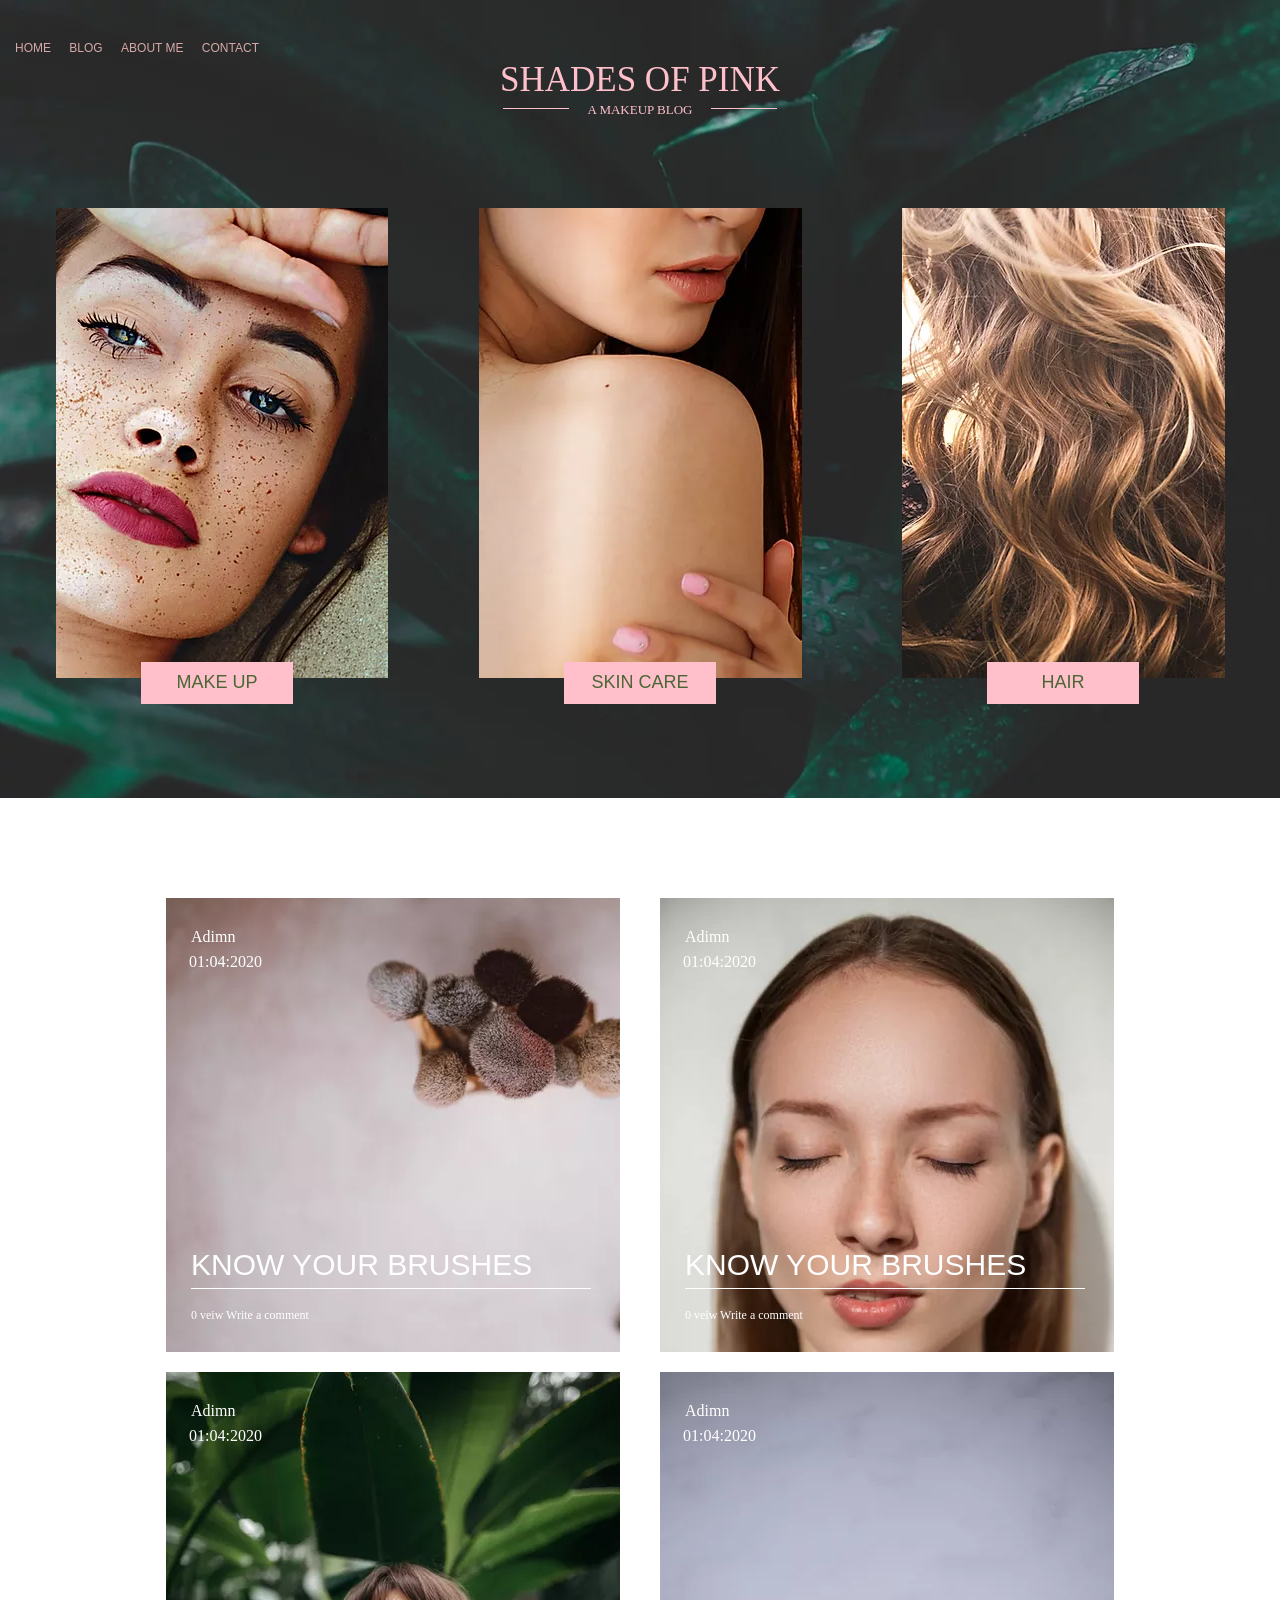
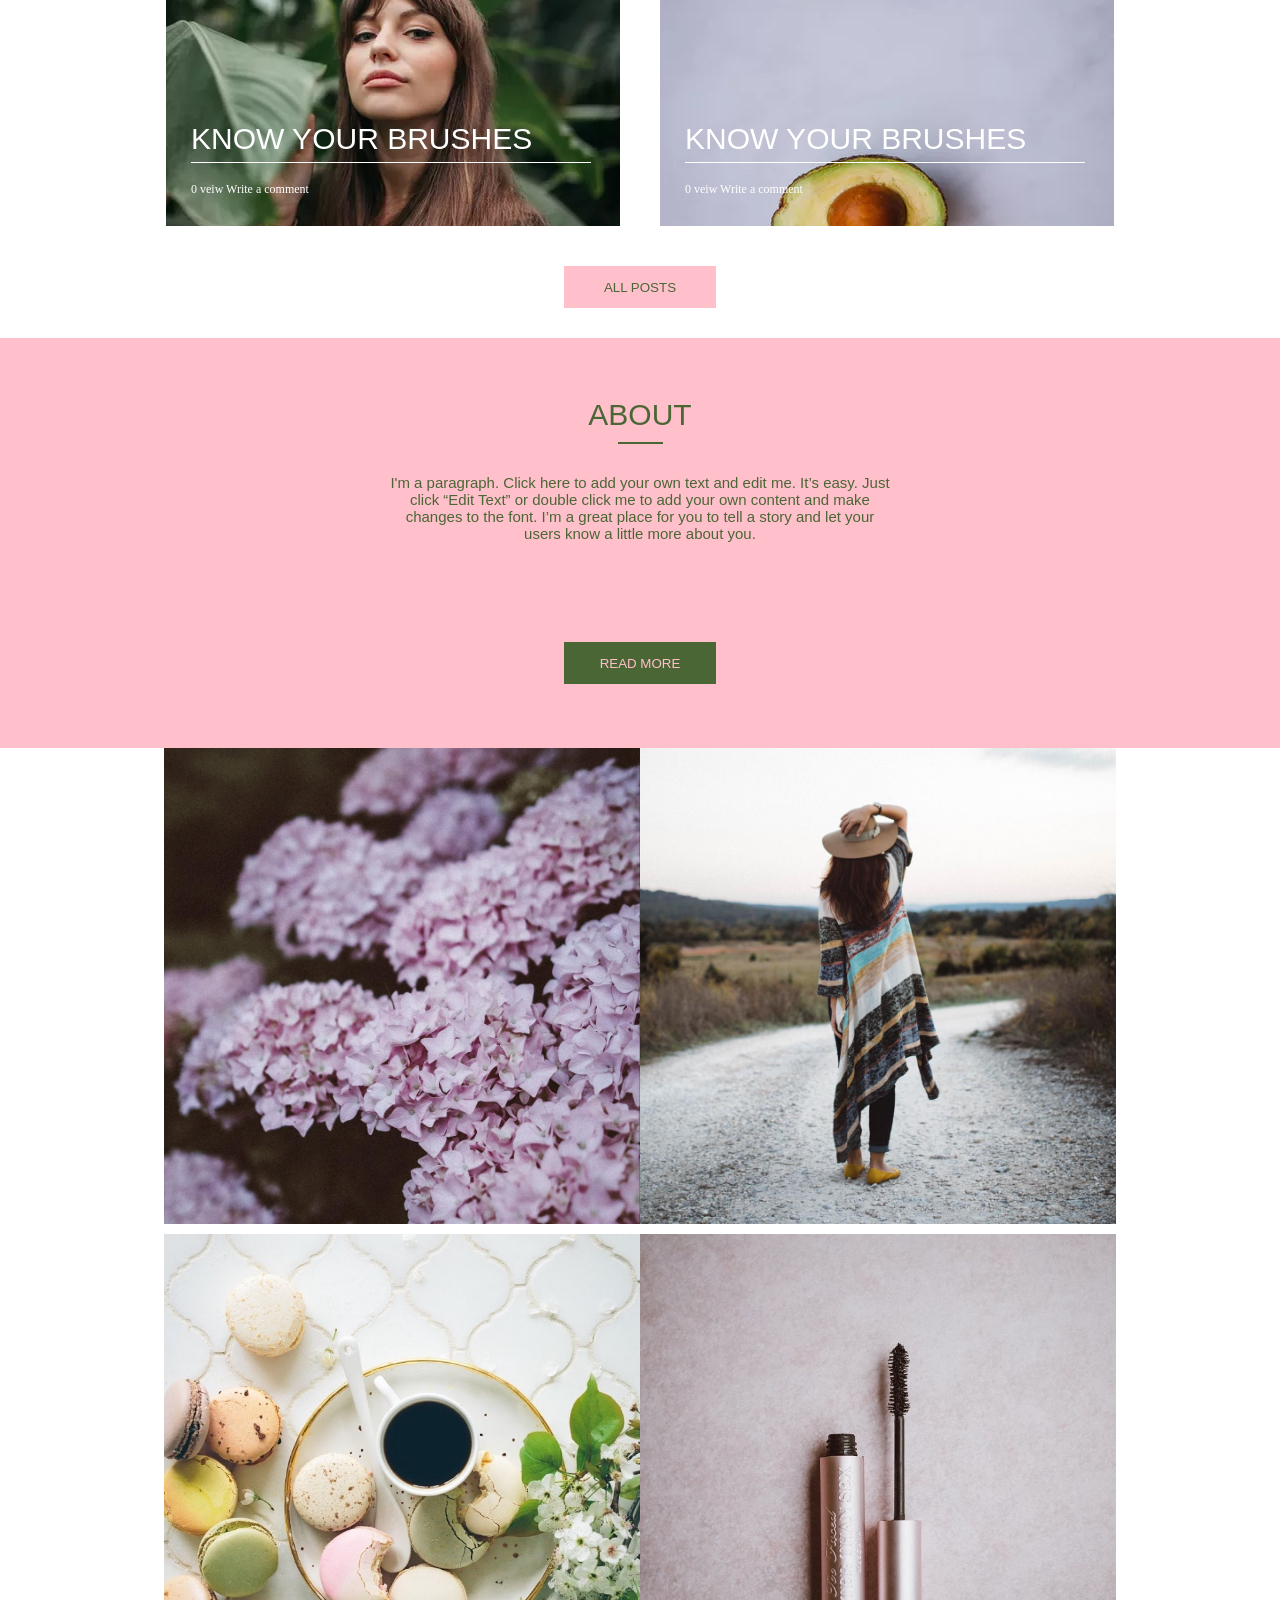
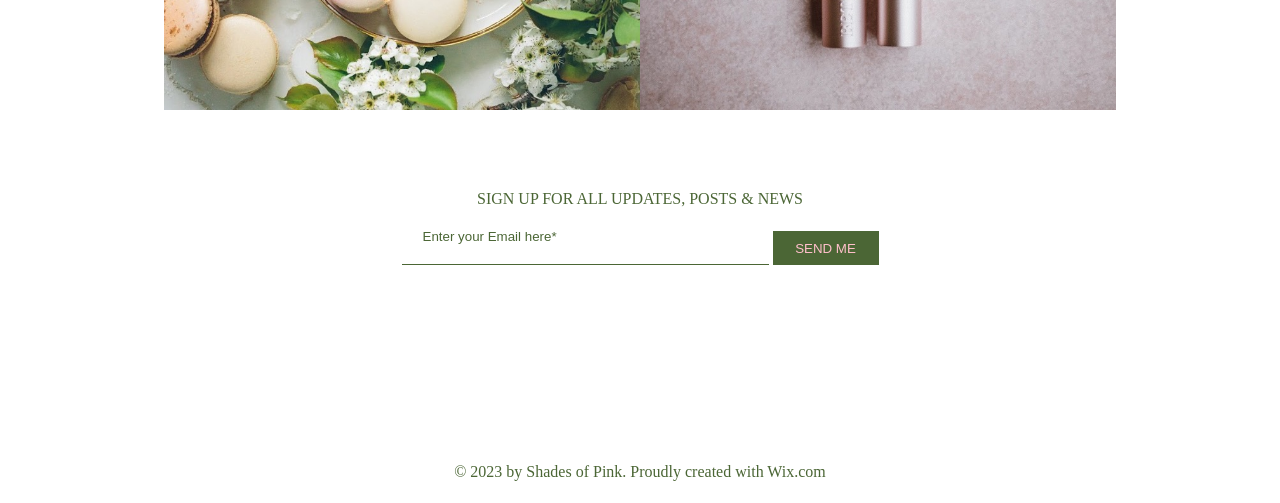
<file: index.html>
<!DOCTYPE html>
<html lang="en">
<head>
	<meta charset="UTF-8">
	<meta name="viewport" content="width=device-width, user-scalable=no, initial-scale=1.0, maximum-scale=1.0, minimum-scale=1.0">
	<title>Total</title>
	<link rel="stylesheet" type ="text/css" href="Css/Eb.css">
	<link rel="stylesheet"type ="text/css" href="Css/Responsive.css">
	<link href="https://cdn.lineicons.com/2.0/LineIcons.css" rel="stylesheet">
<link href="https://fonts.googleapis.com/css2?family=Roboto+Slab&display=swap" rel="stylesheet"></head>
<body>
			<div id ="menu">
				<div id ="menu2">	
				<img src="Img/menu.png">
				</div>
				<ul id ="menuwords">
					<li>HOME</li>
					<li>BLOG</li>
					<li>ABOUT ME</li>
					<li>CONTACT</li>
				</ul>
					<div id ="hrefs">
						<a href="#"target="_blank"class="A1"><i class='lni lni-instagram'></i></a>
						<a href="#"target="_blank"class="A1"><i class='lni lni-facebook'></i></a>
						<a href="#"target="_blank"class="A1"><i class='lni lni-pinterest'></i></a>
						<a href="#"target="_blank"class="A1"><i class='lni lni-twitter-original'></i></a>
						<a href="#"target="_blank"class="A1"><i class='lni lni-youtube'></i></a>
					</div>
			</div>
			<div id ="Header"align="center">
				<p><a href="#"target="_blank"id ="a1">SHADES OF PINK</a></p>
				<p class ="border"></p>
				<p id ="P2">A MAKEUP BLOG</p>
				<p class ="border"></p>
				<div id ="img1">
					<div>
						<img src="Img/2mn.png">
						<div class ="button">MAKE UP</div>
					</div>
					<div>
						<img src="Img/3.png">
						<div class ="button">SKIN CARE</div>
					</div>
					<div>
						<img src="Img/4Hair.png">
						<div class ="button">HAIR</div>
					</div>
				</div>
			</div>

			<div id ="div2">
				<div class ="divgrid">
				<div class ="imgdiv1">
					<img src="Img/kosmetichka.png"class= "img2">
					<p class ="Pg">Adimn</p>
					<p class ="Pgi"><i class='lni lni-crown'></i></p>
					<p class ="Pm">01:04:2020</p>
					<p class ="Pmt"><a href="#"target="_blank">KNOW YOUR BRUSHES</a></p>
					<p class ="Pbord"></p>
					<p class ="Pbtxt">0 veiw  Write a comment</p>
					<p class ="heartstiker"><a href="#"target="_blank" class="ahref"><i class='lni lni-heart'></i></a></p>
				</div>
					<div class ="imgdiv1">
					<img src="Img/kosmogirl.png"class= "img2">
					<p class ="Pg">Adimn</p>
					<p class ="Pgi"><i class='lni lni-crown'></i></p>
					<p class ="Pm">01:04:2020</p>
					<p class ="Pmt"><a href="#"target="_blank">KNOW YOUR BRUSHES</a></p>
					<p class ="Pbord"></p>
					<p class ="Pbtxt">0 veiw  Write a comment</p>
					<p class ="heartstiker"><a href="#"target="_blank" class="ahref"><i class='lni lni-heart'></i></a></p>
				</div>
			</div>
				<div class ="divgrid2">	
				<div class ="imgdiv1">
					<img src="Img/lolgirl.png"class= "img2">
					<p class ="Pg">Adimn</p>
					<p class ="Pgi"><i class='lni lni-crown'></i></p>
					<p class ="Pm">01:04:2020</p>
					<p class ="Pmt"><a href="#"target="_blank">KNOW YOUR BRUSHES</a></p>
					<p class ="Pbord"></p>
					<p class ="Pbtxt">0 veiw  Write a comment</p>
					<p class ="heartstiker"><a href="#"target="_blank" class="ahref"><i class='lni lni-heart'></i></a></p>
				</div>
				<div class ="imgdiv1">
					<img src="Img/Avakado.png"class= "img2">
					<p class ="Pg">Adimn</p>
					<p class ="Pgi"><i class='lni lni-crown'></i></p>
					<p class ="Pm">01:04:2020</p>
					<p class ="Pmt"><a href="#"target="_blank">KNOW YOUR BRUSHES</a></p>
					<p class ="Pbord"></p>
					<p class ="Pbtxt">0 veiw  Write a comment</p>
					<p class ="heartstiker"><a href="#"target="_blank" class="ahref"><i class='lni lni-heart'></i></a></p>
				</div>
				</div>
				<div align="center"><button id ="Buthe">ALL POSTS</button></div>
		</div>

		<div id ="bgpink" align="center">
			<p id ="Pabout">ABOUT</p>
			<p id ="pline"></p>
			<p id ="pinktxt">I'm a paragraph. Click here to add your own text and edit me. It’s easy. Just click “Edit Text” or double click me to add your own content and make changes to the font. I’m a great place for you to tell a story and let your users know a little more about you.</p>
			<button id ="pinkbuth">READ MORE</button>
		</div>	
		
		<div id ="photos">
			<div class ="bgi bgi1"><div class ="imgh sevbg"><p>Shdes of Pink</p></div></div>
			<div class ="bgi bgi2"><div class ="imgh sevbg"><p>Happines</p></div></div>
			<div class ="bgi bgi3"><div class ="imgh sevbg"></div></div>
			<div class ="bgi bgi4"><div class ="imgh sevbg"></div></div>
		</div>
		
		<div id ="lastdiv"align="center">
			<form>
			<p id ="lastP">SIGN UP FOR ALL UPDATES, POSTS & NEWS</p>
			<input id ="lastinp" type="email"placeholder="Enter your Email here*"required="">
			<button id ="lastbuttn">SEND ME</button>
			</form>
				<div id ="lasthrefs">
						<a href="#"target="_blank"class="A2"><i class='lni lni-instagram'></i></a>
						<a href="#"target="_blank"class="A2"><i class='lni lni-facebook'></i></a>
						<a href="#"target="_blank"class="A2"><i class='lni lni-pinterest'></i></a>
						<a href="#"target="_blank"class="A2"><i class='lni lni-twitter-original'></i></a>
						<a href="#"target="_blank"class="A2"><i class='lni lni-youtube'></i></a>
			</div>
			<div id ="copyright"><p>© 2023 by Shades of Pink. Proudly created with<a href="#"target="_blank"class="A3"> Wix.com</a></p></div>	
		</div>
</body>
</html>
</file>
<file: Css/Eb.css>
*{
	margin:0;
	padding:0;
}

#menu{
	width:100%;
	min-height:96px;
	display:flex;
	justify-content: space-between;
	position:fixed;
	background:none;
	align-items:center;
	font-family: sans-serif;
	font-size:12px;
	color:#D6A9A9;
	z-index:10;
}
#menu2{
	display:none;
}
#menu2>img{
	width:30px;
	height:30px;
}
#menu>ul{
	/*իրա նշանի տիպնա փոխում քառակուսիա կլորա․․․*/
	list-style-type:none;
}
#menu li{
	display:inline-block;
	margin-left:15px;
	cursor:pointer;
	transition:0.5s;
}
#hrefs a{
	color:gray;
	margin-right:15px;
}
#menu li:hover{
	color:white;
	cursor:pointer;
}
#Header{

	width:100%;
	min-height:798px;
	background-image:url(../Img/Nma.png);
	background:-repeat:no-repeat;
	background-size:cover;
	/*background-position:center;*/
	background-attachment:fixed;
}
#Header a{
	z-index:100;
	text-align:center;
	color:pink;
	text-decoration:none;
	font-size:35px;
}
#a1{
	position:relative;
	top:60px;
}
.border{
	display:inline-block;
	border-top:1px solid pink;
	width:66px;
	position:relative;
	top:55px;
	vertical-align:center;

}
#P2{
	display:inline-block;
	position:relative;
	top:60px;
	margin:0 15px;
	color:pink;
	font-size:13px;
}
#img1{
	display:grid;
	justify-content: center;
	align-items: center;
	grid-template-columns:repeat(auto-fit,minmax(60px,323px));
	grid-gap:30px 100px;
	margin-top: 150px;
}
.button{
	font-size: 18px;
	color:#4B6635;
	font-family: sans-serif;
	transition:.5s;
	text-align:center;
	width:152px;
	height:42px;
	background:pink;
	border:none;
	padding:10px;
	box-sizing:border-box;
	position:relative;
	top:-20px;
}
.button:hover{
	cursor:pointer;
	color:pink;
	background:#4B6635;
}

#div2{
	width:100%;
	min-height:900px;
	margin-top:100px;
	margin-bottom:30px;
}
.divgrid{
	display:grid;
	justify-content: center;
	align-items: center;
	/*grid-template-columns:auto auto;*/
	grid-template-columns:repeat(auto-fit,minmax(60px,454px));
	grid-gap:15px 40px;

}
.divgrid2{
	margin-top:20px;
	display:grid;
	justify-content: center;
	align-items: center;
	/*grid-template-columns:auto auto;*/
	grid-template-columns:repeat(auto-fit,minmax(60px,454px));
	grid-gap:15px 40px;

}

.imgdiv1{
	position:relative;
	max-width:454px;
	height:454px;
	overflow:hidden;
	background-repeat: no-repeat;
	background-size: cover;
}
/*ուրեմն նկրների փոքրացման սխալը դզելու հմար դու պետքա բգ-ով տաս տենց վելի հեշտ կլինի հմել պռոստը կլինի*/
.img2{
}
.Pg{
	padding:15px;
	box-sizign:border-box;
	position:absolute;
	left:10px;
	top:15px;
	display:inline-block;
	color:white;
}
.Pgi{
	padding:15px;
	box-sizign:border-box;
	position:absolute;
	left:65px;
	top:15px;
	display:inline-block;
	color:white;
}
.Pm{
	position:absolute;
	left:23px;
	top:55px;
	display:inline-block;
	color:white;
}
.Pmt>a{
	font-size: 30px;
	font-family: sans-serif;
	text-decoration:none;
	box-sizign:border-box;
	position:absolute;
	padding:0 15px;
	left:10px;
	top:350px;
	display:inline-block;
	color:white;
}
.Pbord{
	width:400px;
	border-top:1px solid white;
	position:absolute;
	left:25px;
	top:390px;
}
.Pbtxt{
	font-size: 12px;
	color:white;
	position:absolute;
	left:25px;
	top:410px;
}
.ahref{
	color:red;
}
.heartstiker{
	color:red;
	position:absolute;
	left:400px;
	top:410px;
}
/*#textpos{
	position:relative;

}*/
#Buthe{
	margin-top:40px;
	color:#4B6635;
	border:none;
	background:pink;
	font-family: sans-serif;
	transition:.5s;
	text-align:center;
	width:152px;
	height:42px;
}
#Buthe:hover{
	cursor:pointer;
	color:pink;
	background:#4B6635;
}
#bgpink{
	background:pink;
	width:100%;
	height: 410px;
}

#Pabout{
	position:relative;
	top:60px;
	color:#4B6635;
	font-family: sans-serif;
	font-size: 30px;
}
#pline{
	position:relative;
	top:70px;
	width:45px;
	border-top:2px solid #4B6635;
	background: none;
}
#pinktxt{
	margin:0 15px;
	font-family: sans-serif;
	position:relative;
	top:100px;
	max-width:500px;
	color:#4B6635;
	font-size: 15px;

}
#pinkbuth{
	position:relative;
	top:200px;
	color:pink;
	border:none;
	background:#4B6635;
	font-family: sans-serif;
	transition:.5s;
	text-align:center;
	width:152px;
	height:42px;
}
#pinkbuth:hover{
	cursor:pointer;
	color:#4B6635;
	background:#d6a9a9;
}
#photos{
	display:grid;
	justify-content: center;
	grid-gap:10px 0;
	grid-template-columns:repeat(auto-fit,minmax(60px,475.7px));
	align-items: center;
	width:100%;
	min-height:476px;
}

.bgi{
	position:relative;
	transition: .6s;
	max-width:476px;
	height:476px;
	background-size:cover;
	background-repeat: no-repeat;
	background-position: center;
}
.imgh{
	position:absolute;
	top:0;
	bottom:0;
	right:0;
	left:0;
	margin:auto;
	transition:.5s;
	display: -webkit-flex;
	display: -moz-flex;
	display: -ms-flex;
	display: -o-flex;
	display: flex;
	justify-content: center;
	-ms-align-items: center;
	align-items: center;
	background:#7f8185aa;
	width:0;
	height:0;
}
.imgh p{
	transition:1s;
	display:none;
}
.bgi:hover .imgh{

	cursor:pointer;
	width:100%;
	height:100%;
}
.bgi:hover .imgh p{
	color:white;
	display:block;
}

/*կարաինք սենցել*/

/*.bgi:hover .sevbg p{
	color:white;
	display:block;
}
.sevbg{
	width:100%;
	height:100%;
	background: #3b3636;
	opacity: 0;
	transition: .6s;
}
.bgi:hover .sevbg{
	opacity:.6;
}*/

.bgi1{

	background-image:url(../Img/Yasaman.jpg);
}
.bgi2{
	background-image: url(../Img/heat.jpg);
}
.bgi3{
	background-image:url(../Img/cheescake.jpg);
}
.bgi4{
	background-image:url(../Img/Pamada.jpg);
}




#lastdiv{
	margin-top:80px;
	width:100%;
	height:313px;
}
#lastP{
	color:#4B6635;
}
#lastinp{
	display: inline-block;
	font-family: sans-serif;
	border:none;
	border-bottom:1px solid #4B6635;
	transition:1s;
	width:343px;
	height:50px;
	padding:3px 3px 3px 21px;
}
#lastinp::placeholder{
	font-family: sans-serif;
	color:#4B6635;
}
#lastinp:hover{
	border-bottom:3px solid #4B6635;
}
#lastbuttn{
	vertical-align:bottom;
	border:none;
	width:106px;
	height:34px;;
	transition:0.8s;
	background: #4B6635;
	color:pink;
}
#lastbuttn:hover{
	cursor:pointer;
	color:#4B6635;
	background:pink;
}
#lasthrefs{
	position:relative;
	top:140px;
}
.A2{
	color:gray;
	margin-left:15px;
}
.A3{
	text-decoration:none;
	color:#4B6635
}
#copyright{
	color:#4B6635;
	position:relative;
	top:180px;
}
</file>
<file: Css/Responsive.css>
@media(max-width:900px ){
	#menu2{
		display:block;
	}
	#menu>ul>li{
		display:none;
		width:100%;
	}
		#menu>#hrefs{
		display:none;
	}
#menu:hover #menu2{
		text-align: center;
	}
	#menu:hover ul li{
		position: relative;
		display: block !important;
		margin: 10px 0;
		text-align: center;
		/*width: 100%;*/
		padding: 0;
	}
}
@media(max-width: 488px){
	#lastdiv>form>#lastbuttn{
		margin-top:15px;
		width:330px;
		height:40px;
	}
}
</file>
